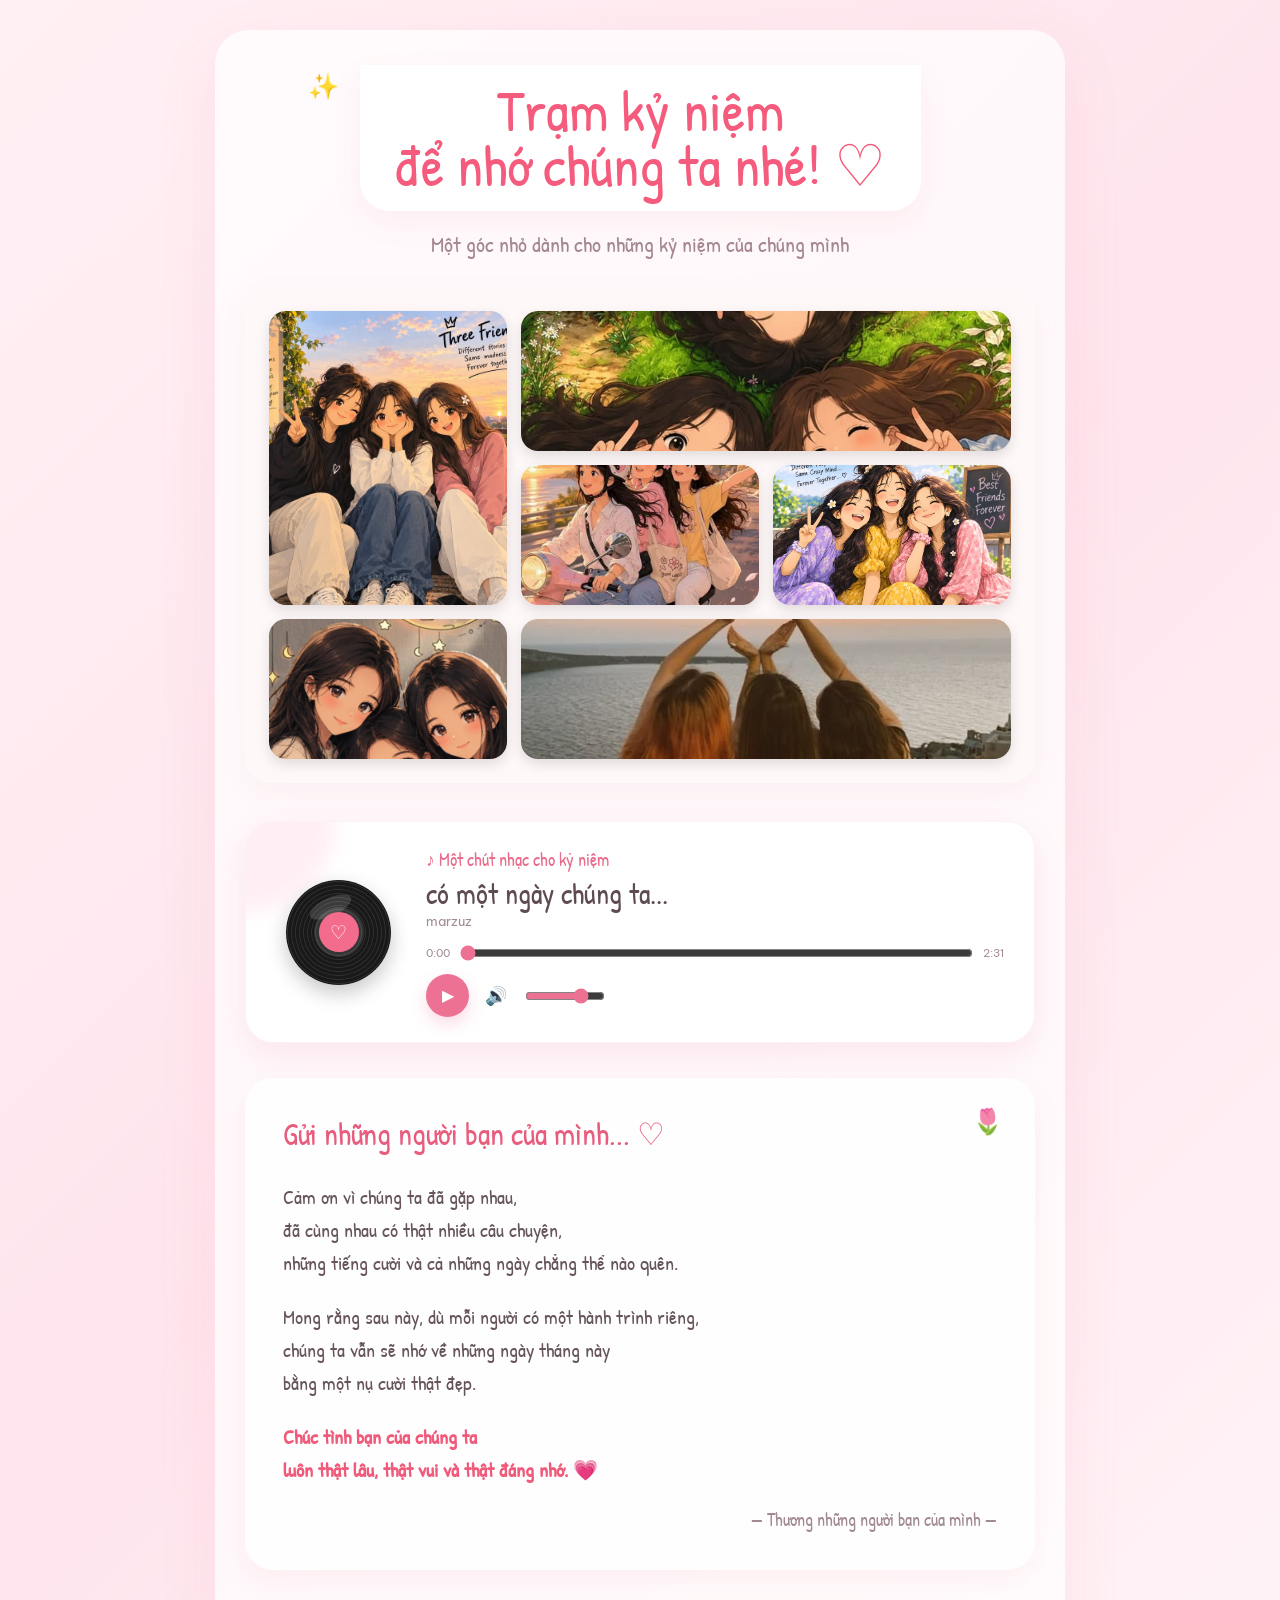
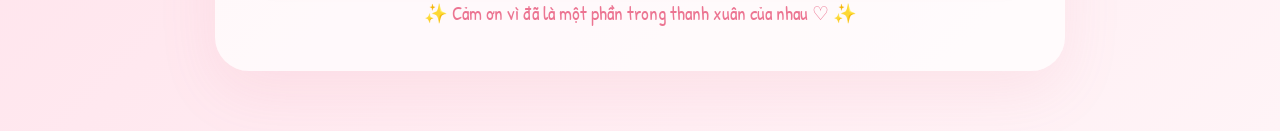
<file: index.html>
<!doctype html>
<html lang="vi">
  <head>
    <meta charset="UTF-8" />
    <meta name="viewport" content="width=device-width, initial-scale=1.0" />
    <title>Kỷ niệm tình bạn ♡</title>

    <!-- Nếu link có dữ liệu cá nhân hóa thì ẩn trang cho tới khi nạp xong (tránh nhá nội dung mẫu) -->
    <script>
      if (/[?&](c|data)=/.test(location.search)) {
        document.documentElement.classList.add("is-loading");
      }
    </script>

    <!-- GOOGLE FONT -->
    <link rel="preconnect" href="https://fonts.googleapis.com" />
    <link rel="preconnect" href="https://fonts.gstatic.com" crossorigin />
    <link
      href="https://fonts.googleapis.com/css2?family=Be+Vietnam+Pro:wght@400;500;600;700&family=Patrick+Hand&display=swap"
      rel="stylesheet"
    />

    <!-- CSS -->
    <link rel="stylesheet" href="style.css" />
  </head>

  <body>
    <div class="page">
      <main class="container">
        <!-- ================= PHẦN MỞ ĐẦU ================= -->
        <header class="intro">
          <div class="sparkle">✨</div>

          <div class="intro-title">
            <h1>
              Trạm kỷ niệm<br />
              để nhớ chúng ta nhé! ♡
            </h1>
          </div>

          <p>Một góc nhỏ dành cho những kỷ niệm của chúng mình</p>
        </header>

        <!-- ================= 6 ẢNH KỶ NIỆM ================= -->
        <section class="photos-collage">
          <div class="collage-item item-1">
            <img src="./anh1.jpg" alt="Kỷ niệm 1" />
          </div>
          <div class="collage-item item-2">
            <img src="./anh2.jpg" alt="Kỷ niệm 2" />
          </div>
          <div class="collage-item item-3">
            <img src="./anh3.jpg" alt="Kỷ niệm 3" />
          </div>
          <div class="collage-item item-4">
            <img src="./anh4.jpg" alt="Kỷ niệm 4" />
          </div>
          <div class="collage-item item-5">
            <img src="./anh5.png" alt="Kỷ niệm 5" />
          </div>
          <div class="collage-item item-6">
            <img src="./anh6.jpg" alt="Kỷ niệm 6" />
          </div>
        </section>

        <!-- ================= VIDEO (chỉ hiện khi khách có tải video) ================= -->
        <section class="video-card" id="videoCard" hidden>
          <div class="video-label">🎬 Một đoạn video nho nhỏ</div>
          <video
            id="memoryVideo"
            controls
            playsinline
            preload="metadata"
          ></video>
        </section>

        <!-- ================= HỘP NHẠC ================= -->
        <section class="music-card">
          <div class="music-disc-area">
            <div class="music-disc" id="musicDisc">
              <div class="disc-center">♡</div>
            </div>
          </div>

          <div class="music-info">
            <div class="music-label">♪ Một chút nhạc cho kỷ niệm</div>

            <h2 id="songTitle">có một ngày chúng ta...</h2>

            <p class="artist" id="songArtist">marzuz</p>

            <div class="music-progress">
              <span id="currentTime">0:00</span>

              <input
                id="progress"
                type="range"
                min="0"
                max="100"
                value="0"
                step="0.1"
              />

              <span id="duration">0:00</span>
            </div>

            <div class="music-controls">
              <button id="playBtn" class="play-btn" type="button">▶</button>

              <button id="volumeBtn" class="volume-btn" type="button">
                🔊
              </button>

              <input
                id="volume"
                type="range"
                min="0"
                max="1"
                value="0.75"
                step="0.01"
              />
            </div>
          </div>

          <!-- Nhạc mặc định (nếu khách không tải nhạc riêng) -->
          <audio id="audio" preload="metadata">
            <source src="./music.mp3" type="audio/mpeg" />
            Trình duyệt của bạn không hỗ trợ phát nhạc.
          </audio>
        </section>

        <!-- ================= LỜI CHÚC ================= -->
        <section class="letter">
          <div class="flower">🌷</div>

          <h2>Gửi những người bạn của mình... ♡</h2>

          <!-- Nếu link có lời chúc riêng, phần này sẽ được thay thế -->
          <div id="letterBody">
            <p>
              Cảm ơn vì chúng ta đã gặp nhau,<br />
              đã cùng nhau có thật nhiều câu chuyện,<br />
              những tiếng cười và cả những ngày chẳng thể nào quên.
            </p>

            <p>
              Mong rằng sau này, dù mỗi người có một hành trình riêng,<br />
              chúng ta vẫn sẽ nhớ về những ngày tháng này<br />
              bằng một nụ cười thật đẹp.
            </p>

            <p class="wish">
              Chúc tình bạn của chúng ta<br />
              luôn thật lâu, thật vui và thật đáng nhớ. 💗
            </p>
          </div>

          <div class="signature" id="signature">
            — Thương những người bạn của mình —
          </div>
        </section>

        <footer>
          ✨ Cảm ơn vì đã là một phần trong thanh xuân của nhau ♡ ✨
        </footer>
      </main>
    </div>

    <!-- JAVASCRIPT 1: trình phát nhạc -->
    <script src="./script.js"></script>

    <!-- JAVASCRIPT 2: cá nhân hóa thiệp từ link -->
    <script>
      (function () {
        /* ============ CẤU HÌNH (phải trùng upload.html) ============ */
        const CLOUD_NAME = "yx8ugl6f";

        const RES = "https://res.cloudinary.com/" + CLOUD_NAME + "/";
        const IMG_BASE = RES + "image/upload/f_auto,q_auto,w_1000/";
        const VIDEO_BASE = RES + "video/upload/"; // nhạc & video đều nằm trong nhóm "video"
        const RAW_BASE = RES + "raw/upload/"; // file JSON chứa dữ liệu thiệp (link ngắn)

        // Đường dẫn gọn do upload.html tạo: v1234567890/ten_file.ext
        const PATH_RE = /^v\d+\/[\w\-\/]+\.[a-z0-9]+$/i;

        const html = document.documentElement;
        const params = new URLSearchParams(window.location.search);
        const shortId = params.get("c"); // link ngắn:  ?c=v123/abcdef
        const longData = params.get("data"); // link dài (dự phòng): ?data=....

        if (!shortId && !longData) return; // link gốc -> giữ thiệp mặc định

        // Phòng khi mạng chậm: tối đa chờ 8 giây rồi vẫn hiện trang
        const failSafe = setTimeout(() => html.classList.remove("is-loading"), 8000);

        /* ---------- Giải mã link dài (base64url UTF-8) ---------- */
        function decodeData(s) {
          let b64 = s.replace(/ /g, "+").replace(/-/g, "+").replace(/_/g, "/");
          while (b64.length % 4) b64 += "=";
          const bin = atob(b64);
          const bytes = Uint8Array.from(bin, (c) => c.charCodeAt(0));
          return JSON.parse(new TextDecoder().decode(bytes));
        }

        /* ---------- Nạp dữ liệu từ link ngắn (file JSON trên Cloudinary) ---------- */
        async function loadShort(id) {
          if (!/^(v\d+\/)?[\w\-\/\.]+$/.test(id) || id.includes("..")) {
            throw new Error("Mã thiệp không hợp lệ");
          }
          // upload.html bỏ đuôi .json cho link ngắn hơn; thử cả hai kiểu
          const tries = [id, id + ".json"];
          let lastErr;
          for (const p of tries) {
            try {
              const res = await fetch(RAW_BASE + p, { cache: "no-cache" });
              if (res.ok) return await res.json();
              lastErr = new Error("HTTP " + res.status);
            } catch (e) {
              lastErr = e;
            }
          }
          throw lastErr;
        }

        /* ---------- Hàm tiện ích ---------- */
        const text = (v, max) =>
          typeof v === "string" ? v.trim().slice(0, max) : "";

        function toImageUrl(item) {
          if (typeof item !== "string") return null;
          if (item.startsWith("https://res.cloudinary.com/")) return item;
          if (PATH_RE.test(item)) return IMG_BASE + item;
          return null;
        }

        /* ---------- Ghi dữ liệu vào thiệp ---------- */
        function apply(d) {
          // 1. Tên -> chữ ký cuối thư
          const name = text(d.n, 40);
          if (name) {
            document.getElementById("signature").textContent = "— " + name + " —";
          }

          // 2. Lời chúc -> thay nội dung thư
          const msg = typeof d.m === "string" ? d.m.trim() : "";
          if (msg) {
            const body = document.getElementById("letterBody");
            body.textContent = "";
            const p = document.createElement("p");
            p.className = "wish";
            p.style.whiteSpace = "pre-line"; // giữ xuống dòng người dùng gõ
            p.textContent = msg; // textContent: an toàn, không chạy HTML lạ
            body.appendChild(p);
          }

          // 3. Ảnh -> 6 khung collage (ít ảnh thì lặp lại cho đủ khung)
          const urls = (d.i || d.imgs || [])
            .map(toImageUrl)
            .filter(Boolean)
            .slice(0, 6);
          if (urls.length) {
            document.querySelectorAll(".collage-item img").forEach((img, k) => {
              img.src = urls[k % urls.length];
            });
          }

          // 4. Nhạc -> thay bài mặc định
          if (typeof d.a === "string" && PATH_RE.test(d.a)) {
            const audio = document.getElementById("audio");
            audio.src = VIDEO_BASE + d.a; // thuộc tính src được ưu tiên hơn <source>
            audio.load();
            document.getElementById("songTitle").textContent =
              text(d.s, 60) || "Bài hát của chúng mình";
            document.getElementById("songArtist").textContent = "";
          }

          // 5. Video -> hiện khung video
          if (typeof d.v === "string" && PATH_RE.test(d.v)) {
            const src = /\.(mp4|webm)$/i.test(d.v)
              ? VIDEO_BASE + d.v
              : // định dạng khác (vd .mov iPhone) -> Cloudinary đổi sang mp4 cho mọi máy xem được
                VIDEO_BASE + "f_mp4,vc_h264/" + d.v.replace(/\.[^.]+$/, ".mp4");
            const video = document.getElementById("memoryVideo");
            video.src = src;
            document.getElementById("videoCard").hidden = false;

            // Xem video thì tạm dừng nhạc nền cho khỏi chồng tiếng
            video.addEventListener("play", () => {
              const audio = document.getElementById("audio");
              if (!audio.paused) audio.pause();
            });
          }
        }

        /* ---------- Chạy ---------- */
        (async function run() {
          try {
            const data = shortId ? await loadShort(shortId) : decodeData(longData);
            apply(data);
          } catch (e) {
            console.error("Không đọc được dữ liệu thiệp:", e);
          } finally {
            clearTimeout(failSafe);
            html.classList.remove("is-loading");
          }
        })();
      })();
    </script>
  </body>
</html>
</file>
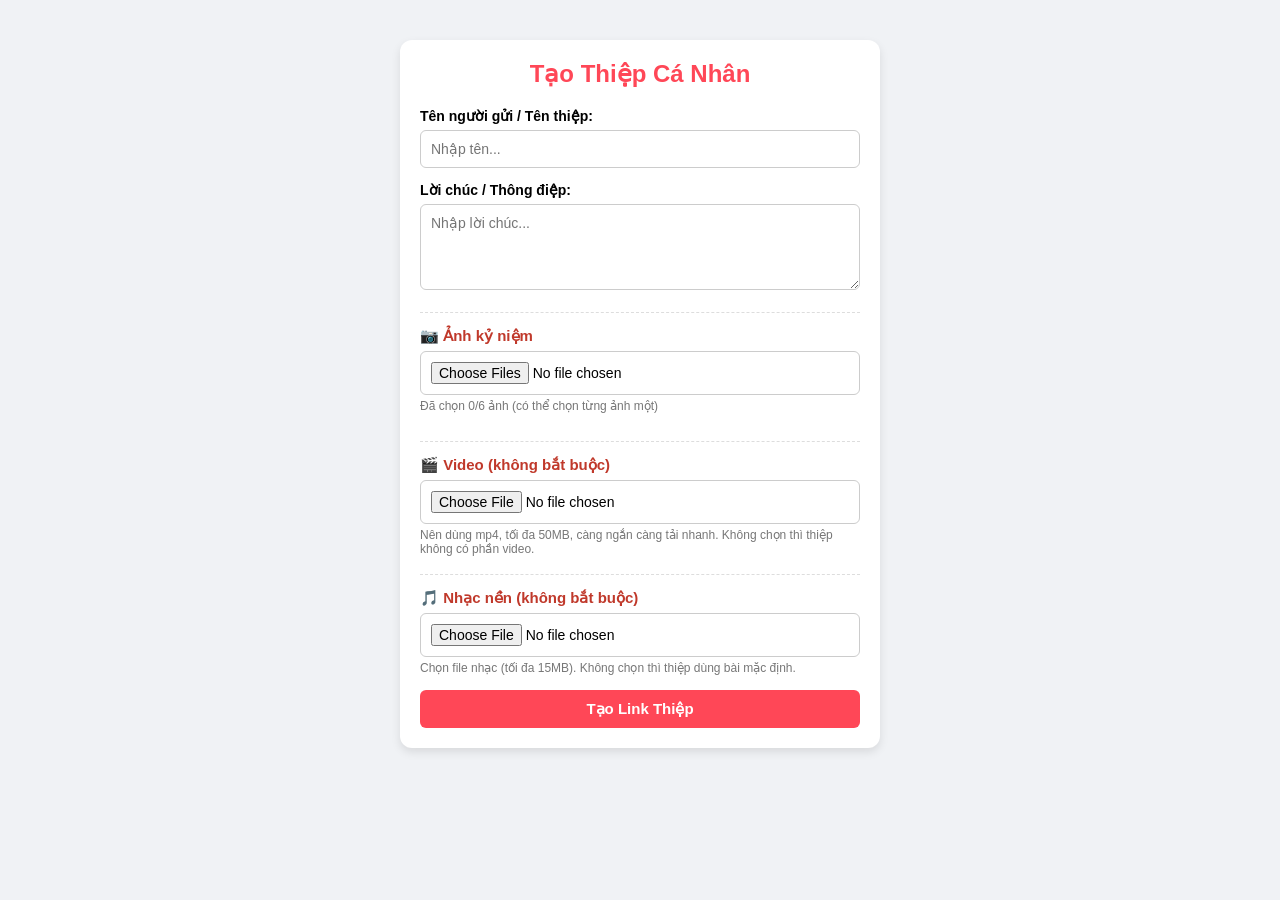
<file: upload.html>
<!doctype html>
<html lang="vi">
  <head>
    <meta charset="UTF-8" />
    <meta name="viewport" content="width=device-width, initial-scale=1.0" />
    <title>Tạo Thiệp Tình Bạn</title>
    <style>
      body {
        font-family: sans-serif;
        max-width: 480px;
        margin: 20px auto;
        padding: 20px;
        background: #f0f2f5;
      }
      .box {
        background: white;
        padding: 20px;
        border-radius: 12px;
        box-shadow: 0 4px 10px rgba(0, 0, 0, 0.1);
      }
      h2 {
        text-align: center;
        color: #ff4757;
        margin-top: 0;
      }
      label {
        display: block;
        margin-top: 14px;
        font-weight: bold;
        font-size: 14px;
      }
      input,
      textarea,
      button {
        width: 100%;
        margin-top: 6px;
        padding: 10px;
        border: 1px solid #ccc;
        border-radius: 6px;
        box-sizing: border-box;
        font-family: inherit;
        font-size: 14px;
      }
      button {
        background: #ff4757;
        color: white;
        border: none;
        font-weight: bold;
        margin-top: 15px;
        cursor: pointer;
        font-size: 15px;
      }
      button:disabled {
        background: #aaa;
        cursor: not-allowed;
      }
      .hint {
        font-size: 12px;
        color: #777;
        margin-top: 4px;
      }
      .section {
        margin-top: 18px;
        padding-top: 14px;
        border-top: 1px dashed #ddd;
      }
      .section h3 {
        margin: 0;
        font-size: 15px;
        color: #c0392b;
      }
      .preview-list {
        display: flex;
        flex-wrap: wrap;
        gap: 8px;
        margin-top: 10px;
      }
      .thumb {
        position: relative;
        width: 70px;
        height: 70px;
      }
      .thumb img {
        width: 70px;
        height: 70px;
        object-fit: cover;
        border-radius: 6px;
        border: 1px solid #ddd;
      }
      .thumb .del,
      .mini-btn {
        width: 20px;
        height: 20px;
        margin: 0;
        padding: 0;
        border-radius: 50%;
        font-size: 12px;
        line-height: 20px;
        background: #333;
      }
      .thumb .del {
        position: absolute;
        top: -6px;
        right: -6px;
      }
      #audioBox,
      #videoBox {
        display: none;
      }
      .row {
        display: flex;
        gap: 8px;
        align-items: center;
        margin-top: 8px;
      }
      .row span {
        flex: 1;
        font-size: 13px;
        word-break: break-all;
      }
      audio,
      video {
        width: 100%;
        margin-top: 8px;
      }
      video {
        max-height: 220px;
        border-radius: 8px;
        background: #000;
      }
      #result {
        margin-top: 15px;
        padding: 12px;
        background: #eccc68;
        border-radius: 6px;
        display: none;
        word-break: break-all;
        font-size: 14px;
      }
      #copyBtn {
        background: #2f3542;
        margin-top: 10px;
      }
      details {
        margin-top: 12px;
        font-size: 12px;
      }
      details summary {
        cursor: pointer;
      }
      #longLink {
        word-break: break-all;
        display: block;
        margin-top: 6px;
        max-height: 90px;
        overflow: auto;
      }
    </style>
  </head>
  <body>
    <div class="box">
      <h2>Tạo Thiệp Cá Nhân</h2>

      <form id="uploadForm">
        <label>Tên người gửi / Tên thiệp:</label>
        <input type="text" id="senderName" maxlength="40" placeholder="Nhập tên..." required />

        <label>Lời chúc / Thông điệp:</label>
        <textarea id="message" rows="4" placeholder="Nhập lời chúc..." required></textarea>

        <div class="section">
          <h3>📷 Ảnh kỷ niệm</h3>
          <input type="file" id="imageInput" accept="image/*" multiple />
          <div class="hint" id="countHint">Đã chọn 0/6 ảnh (có thể chọn từng ảnh một)</div>
          <div class="preview-list" id="previewList"></div>
        </div>

        <div class="section">
          <h3>🎬 Video (không bắt buộc)</h3>
          <input type="file" id="videoInput" accept="video/*" />
          <div class="hint">
            Nên dùng mp4, tối đa 50MB, càng ngắn càng tải nhanh. Không chọn thì
            thiệp không có phần video.
          </div>
          <div id="videoBox">
            <div class="row">
              <span id="videoName"></span>
              <button type="button" class="mini-btn" id="videoDel" title="Bỏ video">×</button>
            </div>
            <video id="videoPreview" controls muted playsinline></video>
          </div>
        </div>

        <div class="section">
          <h3>🎵 Nhạc nền (không bắt buộc)</h3>
          <input type="file" id="audioInput" accept="audio/*,.mp3,.m4a" />
          <div class="hint">
            Chọn file nhạc (tối đa 15MB). Không chọn thì thiệp dùng bài mặc định.
          </div>
          <div id="audioBox">
            <div class="row">
              <span id="audioName"></span>
              <button type="button" class="mini-btn" id="audioDel" title="Bỏ nhạc">×</button>
            </div>
            <audio id="audioPreview" controls></audio>

            <label>Tên bài hát hiển thị trên thiệp:</label>
            <input type="text" id="songName" maxlength="60" placeholder="VD: Có một ngày chúng ta – marzuz" />
          </div>
        </div>

        <button type="submit" id="btnSubmit">Tạo Link Thiệp</button>
      </form>

      <div id="result">
        <strong>Link thiệp riêng của khách:</strong><br />
        <a id="cardLink" href="#" target="_blank" rel="noopener"></a>
        <div class="hint" id="lenInfo"></div>
        <button type="button" id="copyBtn">Sao chép link</button>

        <details>
          <summary>Link dự phòng (dài, dùng khi link ngắn không mở được)</summary>
          <a id="longLink" href="#" target="_blank" rel="noopener"></a>
        </details>
      </div>
    </div>

    <script>
      // ====== THÔNG TIN CLOUDINARY (preset phải ở chế độ Unsigned) ======
      const CLOUD_NAME = "yx8ugl6f";
      const UPLOAD_PRESET = "Friendupload";

      const MAX_IMAGES = 6;
      const MAX_AUDIO_MB = 15;
      const MAX_VIDEO_MB = 50;

      const $ = (id) => document.getElementById(id);

      /* ================= ẢNH ================= */
      let selectedImages = [];

      function renderPreview() {
        $("previewList").innerHTML = "";
        selectedImages.forEach((file, idx) => {
          const wrap = document.createElement("div");
          wrap.className = "thumb";

          const img = document.createElement("img");
          img.src = URL.createObjectURL(file);

          const del = document.createElement("button");
          del.type = "button";
          del.className = "del";
          del.textContent = "×";
          del.title = "Bỏ ảnh này";
          del.addEventListener("click", () => {
            selectedImages.splice(idx, 1);
            renderPreview();
          });

          wrap.append(img, del);
          $("previewList").appendChild(wrap);
        });
        $("countHint").textContent =
          `Đã chọn ${selectedImages.length}/${MAX_IMAGES} ảnh (có thể chọn từng ảnh một)`;
      }

      $("imageInput").addEventListener("change", (e) => {
        for (const file of Array.from(e.target.files)) {
          if (selectedImages.length >= MAX_IMAGES) {
            alert(`Chỉ được chọn tối đa ${MAX_IMAGES} ảnh.`);
            break;
          }
          selectedImages.push(file);
        }
        $("imageInput").value = ""; // cho phép chọn tiếp
        renderPreview();
      });

      // Thu nhỏ ảnh (cạnh dài tối đa 1600px) cho tải nhanh
      async function shrinkImage(file) {
        try {
          const bmp = await createImageBitmap(file);
          const scale = Math.min(1, 1600 / Math.max(bmp.width, bmp.height));
          const canvas = document.createElement("canvas");
          canvas.width = Math.round(bmp.width * scale);
          canvas.height = Math.round(bmp.height * scale);
          canvas.getContext("2d").drawImage(bmp, 0, 0, canvas.width, canvas.height);
          const blob = await new Promise((ok) => canvas.toBlob(ok, "image/jpeg", 0.85));
          return blob || file;
        } catch {
          return file; // định dạng trình duyệt không đọc được -> gửi nguyên bản
        }
      }

      /* ================= VIDEO ================= */
      let selectedVideo = null;
      let videoUrl = null;

      function clearVideo() {
        selectedVideo = null;
        if (videoUrl) URL.revokeObjectURL(videoUrl);
        videoUrl = null;
        $("videoPreview").removeAttribute("src");
        $("videoBox").style.display = "none";
        $("videoInput").value = "";
      }

      $("videoInput").addEventListener("change", (e) => {
        const file = e.target.files[0];
        if (!file) return;
        if (file.size > MAX_VIDEO_MB * 1024 * 1024) {
          alert(`Video quá lớn (tối đa ${MAX_VIDEO_MB}MB). Hãy chọn video ngắn hơn.`);
          clearVideo();
          return;
        }
        selectedVideo = file;
        if (videoUrl) URL.revokeObjectURL(videoUrl);
        videoUrl = URL.createObjectURL(file);
        $("videoPreview").src = videoUrl;
        $("videoName").textContent = file.name;
        $("videoBox").style.display = "block";
      });
      $("videoDel").addEventListener("click", clearVideo);

      /* ================= NHẠC ================= */
      let selectedAudio = null;
      let audioUrl = null;

      function clearAudio() {
        selectedAudio = null;
        if (audioUrl) URL.revokeObjectURL(audioUrl);
        audioUrl = null;
        $("audioPreview").removeAttribute("src");
        $("audioBox").style.display = "none";
        $("songName").value = "";
        $("audioInput").value = "";
      }

      $("audioInput").addEventListener("change", (e) => {
        const file = e.target.files[0];
        if (!file) return;
        if (file.size > MAX_AUDIO_MB * 1024 * 1024) {
          alert(`File nhạc quá lớn (tối đa ${MAX_AUDIO_MB}MB).`);
          clearAudio();
          return;
        }
        selectedAudio = file;
        if (audioUrl) URL.revokeObjectURL(audioUrl);
        audioUrl = URL.createObjectURL(file);
        $("audioPreview").src = audioUrl;
        $("audioName").textContent = file.name;
        $("songName").value = file.name.replace(/\.[^.]+$/, "");
        $("audioBox").style.display = "block";
      });
      $("audioDel").addEventListener("click", clearAudio);

      /* ================= UPLOAD LÊN CLOUDINARY ================= */
      // resourceType: "image" | "video" (nhạc cũng dùng "video") | "raw" (file JSON)
      // Trả về đường dẫn gọn, ví dụ: v1712345678/abcdef.jpg
      async function uploadToCloudinary(fileOrBlob, resourceType, filename) {
        const formData = new FormData();
        formData.append("file", fileOrBlob, filename);
        formData.append("upload_preset", UPLOAD_PRESET);

        const res = await fetch(
          `https://api.cloudinary.com/v1_1/${CLOUD_NAME}/${resourceType}/upload`,
          { method: "POST", body: formData },
        );
        const data = await res.json();
        if (!data.secure_url) {
          throw new Error((data.error && data.error.message) || "không rõ nguyên nhân");
        }
        // Lấy phần sau "/upload/" của link Cloudinary trả về
        return data.secure_url.split("/upload/")[1];
      }

      // UTF-8 -> base64url (dùng cho link dài dự phòng)
      function encodePayload(obj) {
        const bytes = new TextEncoder().encode(JSON.stringify(obj));
        let bin = "";
        bytes.forEach((b) => (bin += String.fromCharCode(b)));
        return btoa(bin).replace(/\+/g, "-").replace(/\//g, "_").replace(/=+$/, "");
      }

      /* ================= BẤM "TẠO LINK" ================= */
      $("uploadForm").addEventListener("submit", async (e) => {
        e.preventDefault();
        if (selectedImages.length === 0) {
          alert("Vui lòng chọn ít nhất 1 tấm ảnh!");
          return;
        }

        const btn = $("btnSubmit");
        btn.disabled = true;

        try {
          // 1. Ảnh
          const imagePaths = [];
          for (let i = 0; i < selectedImages.length; i++) {
            btn.innerText = `Đang tải ảnh ${i + 1}/${selectedImages.length}...`;
            const small = await shrinkImage(selectedImages[i]);
            try {
              imagePaths.push(await uploadToCloudinary(small, "image", `anh${i + 1}.jpg`));
            } catch (err) {
              throw new Error(`Ảnh ${i + 1} tải lỗi: ${err.message}`);
            }
          }

          // 2. Nhạc (nếu có)
          let audioPath = "";
          if (selectedAudio) {
            btn.innerText = "Đang tải nhạc...";
            try {
              audioPath = await uploadToCloudinary(selectedAudio, "video", selectedAudio.name);
            } catch (err) {
              throw new Error(`Nhạc tải lỗi: ${err.message}`);
            }
          }

          // 3. Video (nếu có)
          let videoPath = "";
          if (selectedVideo) {
            btn.innerText = "Đang tải video... (có thể mất vài phút)";
            try {
              videoPath = await uploadToCloudinary(selectedVideo, "video", selectedVideo.name);
            } catch (err) {
              throw new Error(`Video tải lỗi: ${err.message}`);
            }
          }

          // 4. Gom toàn bộ dữ liệu thiệp
          const payload = {
            n: $("senderName").value.trim(),
            m: $("message").value.trim(),
            i: imagePaths,
          };
          if (audioPath) {
            payload.a = audioPath;
            payload.s = $("songName").value.trim();
          }
          if (videoPath) payload.v = videoPath;
          Object.keys(payload).forEach((k) => {
            if (payload[k] === "") delete payload[k];
          });

          // 5. LINK NGẮN: lưu dữ liệu thành 1 file JSON trên Cloudinary, link chỉ chứa mã file
          btn.innerText = "Đang tạo link...";
          const jsonBlob = new Blob([JSON.stringify(payload)], { type: "application/json" });
          let jsonPath = await uploadToCloudinary(jsonBlob, "raw", "card.json");
          jsonPath = jsonPath.replace(/\.json$/i, ""); // bỏ đuôi cho ngắn hơn (index.html tự thử lại có đuôi)

          const base = new URL("index.html", window.location.href).href;
          const shortUrl = `${base}?c=${jsonPath}`;
          const longUrl = `${base}?data=${encodePayload(payload)}`;

          $("cardLink").href = shortUrl;
          $("cardLink").innerText = shortUrl;
          $("lenInfo").textContent = `Độ dài link: ${shortUrl.length} ký tự.`;

          $("longLink").href = longUrl;
          $("longLink").innerText = longUrl;

          $("result").style.display = "block";
          $("result").scrollIntoView({ behavior: "smooth", block: "nearest" });
        } catch (err) {
          alert("Lỗi: " + err.message);
        } finally {
          btn.disabled = false;
          btn.innerText = "Tạo Link Thiệp";
        }
      });

      $("copyBtn").addEventListener("click", async () => {
        const url = $("cardLink").href;
        try {
          await navigator.clipboard.writeText(url);
          alert("Đã sao chép link!");
        } catch {
          prompt("Hãy sao chép link bên dưới:", url);
        }
      });
    </script>
  </body>
</html>
</file>
<file: style.css>
/* =====================================================
   CÀI ĐẶT CHUNG
===================================================== */

* {
  box-sizing: border-box;
}

html {
  scroll-behavior: smooth;
}

body {
  margin: 0;

  background: linear-gradient(135deg, #fff0f4 0%, #ffe5ed 50%, #fff4f7 100%);

  color: #65545a;

  font-family: "Be Vietnam Pro", sans-serif;
}

/* =====================================================
   KHUNG TRANG
===================================================== */

.page {
  width: 100%;

  min-height: 100vh;

  padding: 30px 24px 60px;
}

.container {
  width: 100%;

  max-width: 850px;

  margin: 0 auto;

  padding: 35px 30px 45px;

  background: rgba(255, 255, 255, 0.72);

  border-radius: 34px;

  box-shadow: 0 20px 60px rgba(222, 104, 135, 0.1);
}

/* =====================================================
   PHẦN MỞ ĐẦU
===================================================== */

.intro {
  position: relative;

  text-align: center;

  margin-bottom: 28px;
}

.sparkle {
  position: absolute;

  left: 8%;

  top: 5px;

  font-size: 25px;

  animation: sparkleFloat 2.5s ease-in-out infinite;
}

@keyframes sparkleFloat {
  0%,
  100% {
    transform: translateY(0);
  }

  50% {
    transform: translateY(-7px);
  }
}

.intro-title {
  display: inline-block;

  padding: 18px 35px;

  background: rgba(255, 255, 255, 0.95);

  border-radius: 0 0 30px 30px;

  box-shadow: 0 12px 30px rgba(229, 111, 143, 0.08);
}

.intro h1 {
  margin: 0;

  color: #f45b7c;

  font-family: "Patrick Hand", cursive;

  font-size: clamp(42px, 6vw, 58px);

  line-height: 0.95;

  font-weight: 400;
}

.intro > p {
  margin: 18px 0 0;

  color: #a48790;

  font-family: "Patrick Hand", cursive;

  font-size: 22px;
}

/* =====================================================
   COLLAGE 6 ẢNH
===================================================== */

.photos-collage {
  width: 100%;

  padding: 24px;

  display: grid;

  grid-template-columns: 1fr 1fr 1fr;

  grid-template-rows: 140px 140px 140px;

  gap: 14px;

  background: rgba(255, 248, 250, 0.86);

  border-radius: 25px;

  box-shadow: 0 10px 30px rgba(200, 120, 140, 0.06);
}

/* TẤT CẢ ẢNH */

.collage-item {
  overflow: hidden;

  border-radius: 17px;

  box-shadow: 0 5px 13px rgba(0, 0, 0, 0.12);
}

.collage-item img {
  width: 100%;

  height: 100%;

  display: block;

  object-fit: cover;

  transition:
    transform 0.5s ease,
    filter 0.5s ease;
}

.collage-item:hover img {
  transform: scale(1.05);

  filter: brightness(1.03);
}

/* =====================================================
   BỐ CỤC 6 ẢNH
===================================================== */

/*
   ┌──────┬───────────────┐
   │      │               │
   │  1   │       2       │
   │      │               │
   ├──────┼───────┬───────┤
   │      │   3   │   4   │
   │      │       │       │
   │  5   ├───────┴───────┤
   │      │       6       │
   └──────┴───────────────┘
*/

.item-1 {
  grid-column: 1;

  grid-row: 1 / 3;
}

.item-2 {
  grid-column: 2 / 4;

  grid-row: 1;
}

.item-3 {
  grid-column: 2;

  grid-row: 2;
}

.item-4 {
  grid-column: 3;

  grid-row: 2;
}

.item-5 {
  grid-column: 1;

  grid-row: 3;
}

.item-6 {
  grid-column: 2 / 4;

  grid-row: 3;
}

/* =====================================================
   HỘP NHẠC
===================================================== */

.music-card {
  position: relative;

  width: 100%;

  margin: 38px auto 0;

  padding: 25px 30px;

  display: flex;

  align-items: center;

  gap: 25px;

  background: rgba(255, 255, 255, 0.92);

  border-radius: 28px;

  box-shadow: 0 12px 30px rgba(225, 106, 139, 0.12);

  border: 1px solid rgba(241, 121, 151, 0.1);

  overflow: hidden;
}

.music-card::before {
  content: "";

  position: absolute;

  width: 180px;

  height: 180px;

  left: -90px;

  top: -90px;

  background: rgba(255, 150, 180, 0.15);

  border-radius: 50%;

  filter: blur(10px);
}

/* =====================================================
   ĐĨA NHẠC
===================================================== */

.music-disc-area {
  width: 125px;

  height: 125px;

  flex-shrink: 0;

  display: flex;

  align-items: center;

  justify-content: center;
}

.music-disc {
  width: 105px;

  height: 105px;

  position: relative;

  border-radius: 50%;

  background: repeating-radial-gradient(
    circle,
    #191919 0px,
    #191919 2px,
    #303030 3px,
    #111111 4px
  );

  box-shadow: 0 8px 20px rgba(0, 0, 0, 0.22);
}

.music-disc::after {
  content: "";

  position: absolute;

  width: 45px;

  height: 18px;

  top: 18px;

  left: 22px;

  border-radius: 50%;

  background: rgba(255, 255, 255, 0.15);

  transform: rotate(-25deg);
}

.disc-center {
  position: absolute;

  left: 50%;

  top: 50%;

  transform: translate(-50%, -50%);

  width: 40px;

  height: 40px;

  display: flex;

  align-items: center;

  justify-content: center;

  border-radius: 50%;

  background: #f36c8d;

  color: white;

  font-size: 19px;

  box-shadow: 0 0 0 5px rgba(255, 255, 255, 0.12);

  z-index: 2;
}

/* ĐĨA QUAY */

.music-disc.playing {
  animation: rotateDisc 5s linear infinite;
}

@keyframes rotateDisc {
  from {
    transform: rotate(0deg);
  }

  to {
    transform: rotate(360deg);
  }
}

/* =====================================================
   THÔNG TIN NHẠC
===================================================== */

.music-info {
  flex: 1;

  min-width: 0;
}

.music-label {
  color: #e96c8c;

  font-family: "Patrick Hand", cursive;

  font-size: 18px;
}

.music-info h2 {
  margin: 2px 0 0;

  color: #5f4c53;

  font-family: "Patrick Hand", cursive;

  font-size: 29px;

  font-weight: 400;
}

.artist {
  margin: 0 0 14px;

  color: #a28a92;

  font-size: 13px;
}

/* =====================================================
   THANH NHẠC
===================================================== */

.music-progress {
  display: flex;

  align-items: center;

  gap: 8px;

  color: #a58c94;

  font-size: 11px;
}

#progress {
  flex: 1;

  cursor: pointer;

  accent-color: #ed7192;
}

/* =====================================================
   NÚT NHẠC
===================================================== */

.music-controls {
  margin-top: 11px;

  display: flex;

  align-items: center;

  gap: 10px;
}

.play-btn {
  width: 43px;

  height: 43px;

  border: none;

  border-radius: 50%;

  background: #ed7192;

  color: white;

  font-size: 16px;

  cursor: pointer;

  box-shadow: 0 7px 16px rgba(237, 113, 146, 0.25);

  transition:
    transform 0.2s ease,
    background 0.2s ease;
}

.play-btn:hover {
  transform: scale(1.08);

  background: #e85f83;
}

.volume-btn {
  border: none;

  background: transparent;

  font-size: 18px;

  cursor: pointer;
}

#volume {
  width: 80px;

  accent-color: #ed7192;
}

/* =====================================================
   LỜI CHÚC
===================================================== */

.letter {
  position: relative;

  margin-top: 35px;

  padding: 35px 38px 38px;

  background: rgba(255, 255, 255, 0.85);

  border-radius: 28px;

  box-shadow: 0 10px 28px rgba(230, 110, 140, 0.08);
}

.flower {
  position: absolute;

  right: 32px;

  top: 27px;

  font-size: 25px;
}

.letter h2 {
  margin: 0 0 25px;

  color: #e85d7e;

  font-family: "Patrick Hand", cursive;

  font-size: 31px;

  font-weight: 400;
}

.letter p {
  margin: 0 0 21px;

  color: #66565b;

  font-family: "Patrick Hand", cursive;

  font-size: 20px;

  line-height: 1.65;
}

.letter .wish {
  color: #f05b7b;

  font-weight: 600;
}

.signature {
  text-align: right;

  color: #a18a91;

  font-family: "Patrick Hand", cursive;

  font-size: 18px;
}

/* =====================================================
   FOOTER
===================================================== */

footer {
  padding-top: 30px;

  text-align: center;

  color: #ec7592;

  font-family: "Patrick Hand", cursive;

  font-size: 19px;
}

/* =====================================================
   MOBILE
===================================================== */

@media (max-width: 700px) {
  .page {
    padding: 15px 10px 40px;
  }

  .container {
    padding: 25px 15px 35px;

    border-radius: 25px;
  }

  .intro-title {
    padding: 16px 20px;
  }

  .intro h1 {
    font-size: 39px;
  }

  .intro > p {
    font-size: 18px;
  }

  /* Ảnh chuyển thành 2 cột */

  .photos-collage {
    padding: 15px;

    grid-template-columns: 1fr 1fr;

    grid-template-rows:
      180px
      120px
      120px
      180px;

    gap: 10px;
  }

  .item-1 {
    grid-column: 1;

    grid-row: 1 / 3;
  }

  .item-2 {
    grid-column: 2;

    grid-row: 1;
  }

  .item-3 {
    grid-column: 2;

    grid-row: 2;
  }

  .item-4 {
    grid-column: 1;

    grid-row: 3;
  }

  .item-5 {
    grid-column: 2;

    grid-row: 3;
  }

  .item-6 {
    grid-column: 1 / 3;

    grid-row: 4;
  }

  /* Nhạc */

  .music-card {
    flex-direction: column;

    text-align: center;

    padding: 25px 20px;
  }

  .music-info {
    width: 100%;
  }

  .music-controls {
    justify-content: center;
  }

  /* Lời chúc */

  .letter {
    padding: 30px 23px;
  }

  .letter p {
    font-size: 18px;
  }
}

/* =====================================================
   THÊM MỚI: ẨN TRANG KHI ĐANG TẢI DỮ LIỆU CÁ NHÂN HÓA
===================================================== */

.page {
  transition: opacity 0.5s ease;
}

html.is-loading .page {
  opacity: 0;
}

/* =====================================================
   THÊM MỚI: KHUNG VIDEO KỶ NIỆM
===================================================== */

.video-card {
  width: 100%;

  margin: 38px auto 0;

  padding: 22px 24px 26px;

  text-align: center;

  background: rgba(255, 255, 255, 0.92);

  border-radius: 28px;

  box-shadow: 0 12px 30px rgba(225, 106, 139, 0.12);

  border: 1px solid rgba(241, 121, 151, 0.1);
}

.video-card[hidden] {
  display: none;
}

.video-label {
  margin-bottom: 12px;

  color: #e96c8c;

  font-family: "Patrick Hand", cursive;

  font-size: 20px;
}

.video-card video {
  width: 100%;

  max-height: 70vh;

  display: block;

  border-radius: 18px;

  background: #000;
}
</file>
